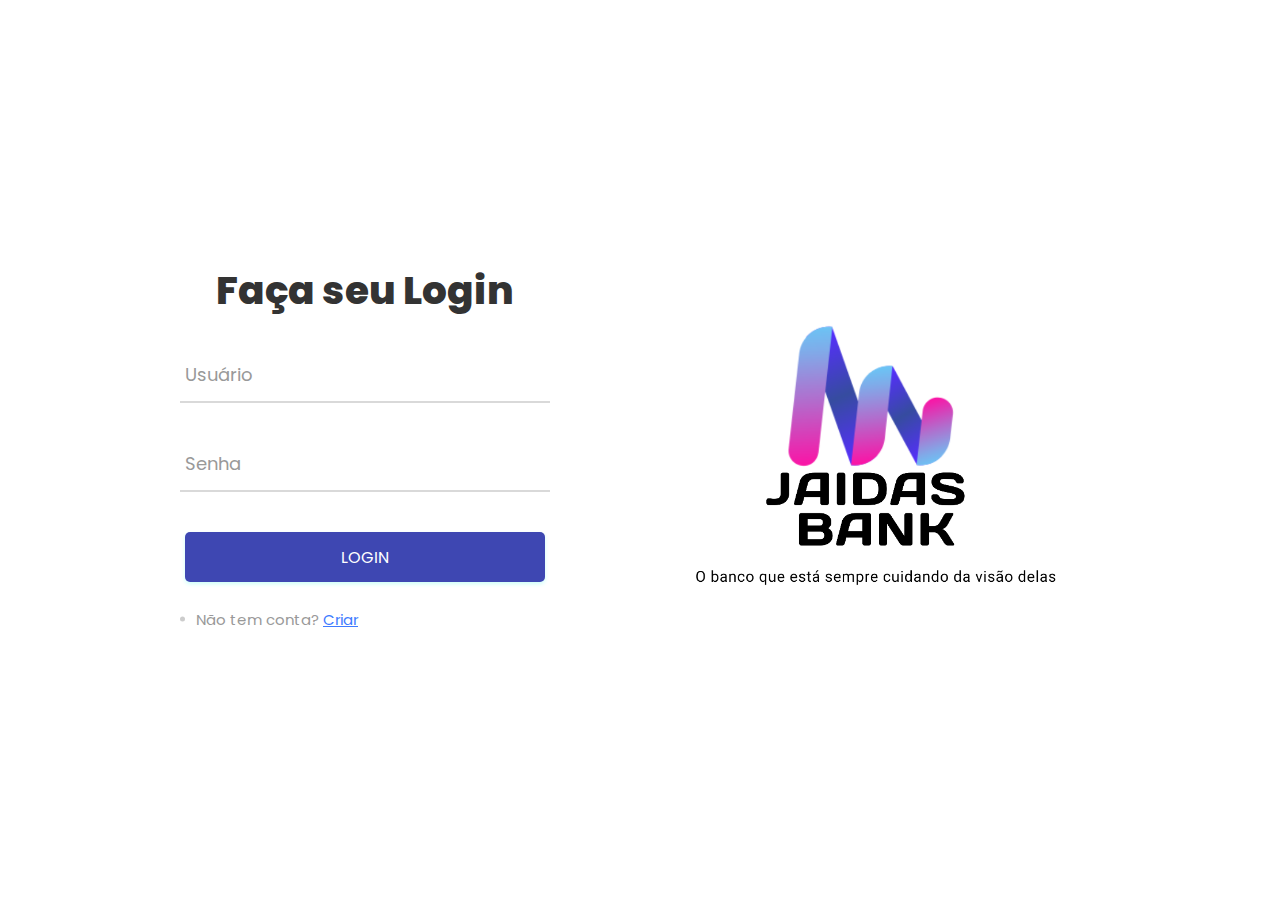
<file: Index.html>
<!DOCTYPE html>
<html lang="en">
  <head>
    <meta charset="UTF-8" />
    <meta name="viewport" content="width=device-width, initial-scale=1.0" />
    <title>Jaidas BANK</title>
    <link
      rel="shortcut icon"
      type="img/png"
      href="img/LogoJaidasCOMFUNDO.png"
    />
    <link rel="stylesheet" href="css/styles.css" />
  </head>
  <body>
    <div class="container">
      <div class="container-login">
        <div class="wrap-login">
          <form action="" class="login-form">
            <span class="login-form-title"> Faça seu Login </span>

            <div class="wrap-input margin-top-35 margin-bottom-35">
              <input
                id="usuario"
                class="input-form"
                type="text"
                name="email"
                autocomplete="off"
              />
              <span class="focus-input-form" data-placeholder="Usuário"></span>
            </div>

            <div class="wrap-input margin-bottom-35">
              <input
                id="senha"
                class="input-form"
                type="password"
                name="password"
              />
              <span class="focus-input-form" data-placeholder="Senha"></span>
            </div>

            <div class="container-login-form-btn">
              <button
                onclick="login()"
                id="buttonSubmit"
                type="submit"
                class="login-form-btn"
              >
                Login
              </button>
            </div>

            <ul class="login-utils">
              <li>
                <span class="text1"> Não tem conta? </span>

                <a href="#" class="text2"> Criar </a>
              </li>
            </ul>
          </form>
        </div>
        <img
          src="img/logoJaidas.png"
          width="450"
          height="450"
          class="margin-left-50"
        />
      </div>
    </div>

    <script>
      let inputs = document.getElementsByClassName("input-form");
      for (let input of inputs) {
        input.addEventListener("blur", function () {
          if (input.value.trim() != "") {
            input.classList.add("has-val");
          } else {
            input.classList.remove("has-val");
          }
        });
      }
    </script>
    <script src="JavaScript/Java.js"></script>
  </body>
</html>
</file>
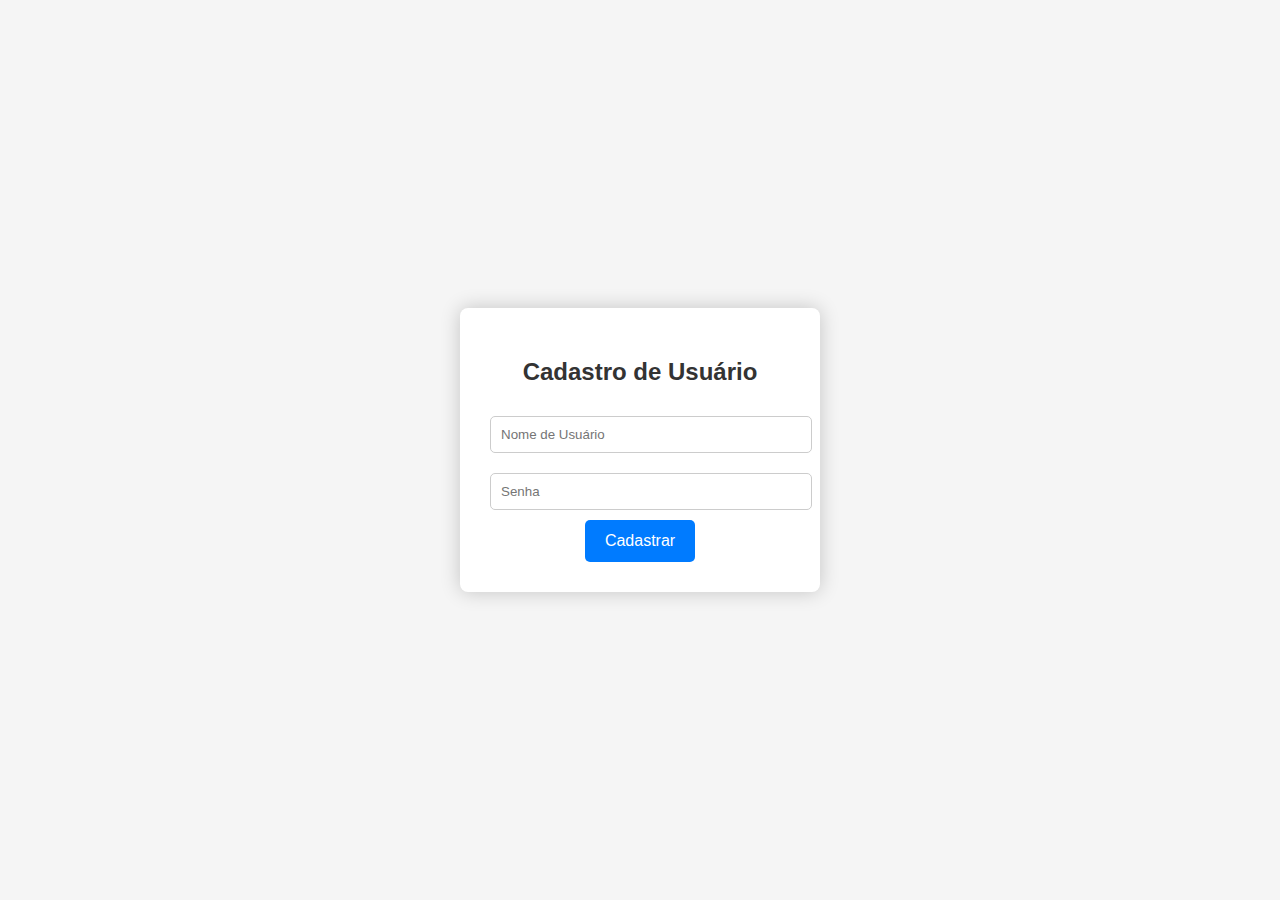
<file: Cadastro.html>
<!DOCTYPE html>
<html lang="pt-br">
  <head>
    <meta charset="UTF-8" />
    <meta name="viewport" content="width=device-width, initial-scale=1.0" />
    <title>Cadastro de Usuário - 2023</title>
    <style>
      body {
        font-family: Arial, sans-serif;
        background-color: #f5f5f5;
        margin: 0;
        padding: 0;
        display: flex;
        justify-content: center;
        align-items: center;
        height: 100vh;
      }

      .container {
        background-color: #fff;
        border-radius: 8px;
        box-shadow: 0 0 20px rgba(0, 0, 0, 0.2);
        padding: 30px;
        text-align: center;
        width: 300px;
      }

      h2 {
        color: #333;
      }

      input[type="text"],
      input[type="password"] {
        width: 100%;
        padding: 10px;
        margin: 10px 0;
        border: 1px solid #ccc;
        border-radius: 5px;
        outline: none;
      }

      input[type="text"]:focus,
      input[type="password"]:focus {
        border-color: #007bff;
      }

      input[type="submit"] {
        background-color: #007bff;
        color: #fff;
        border: none;
        padding: 12px 20px;
        border-radius: 5px;
        cursor: pointer;
        font-size: 16px;
      }

      input[type="submit"]:hover {
        background-color: #0056b3;
      }
    </style>
  </head>
  <body>
    <div class="container">
      <h2>Cadastro de Usuário</h2>
      <form action="#" method="post">
        <input
          type="text"
          name="username"
          placeholder="Nome de Usuário"
          required
        />
        <input type="password" name="password" placeholder="Senha" required />
        <input type="submit" value="Cadastrar" />
      </form>
    </div>
  </body>
</html>
</file>
<file: css/styles.css>
@import url("https://fonts.googleapis.com/css2?family=Poppins&display=swap");
/*
  Variáveis
*/

:root {
  --main-color: #407bff;
  --link-color: #666666;
  --text1: #999999;
  --highligth-text: #333333;
  --input-text: #555555;
  --white-color: #ffffff;
  --point-list: #cccccc;
  --line-input: #d9d9d9;
}

/*
    Zerar estilos
  */

* {
  font-family: "Poppins", sans-serif;
  margin: 0px;
  padding: 0px;
  box-sizing: border-box;
}

body,
html {
  height: 100%;
}

ul,
li {
  margin: 0px;
  list-style-type: none;
}

input,
button {
  outline: none !important;
  border: none;
}

button:hover {
  cursor: pointer;
}

/*
    Utilitários
  */

.text1 {
  font-size: 15px;
  color: var(--text1);
  line-height: 1.5;
}

.text2 {
  font-size: 15px;
  color: var(--main-color);
  line-height: 1.5;
}

.margin-bottom-35 {
  margin-bottom: 35px;
}

.margin-top-35 {
  margin-top: 35px;
}

.margin-bottom-8 {
  margin-bottom: 8px;
}

.margin-top-8 {
  margin-top: 8px;
}

.margin-left-50 {
  margin-left: 50px;
}

/*
    Login
  */

.container {
  width: 100%;
  margin: 0 auto;
}

.container-login {
  width: 100%;
  min-height: 100vh;
  display: flex;
  flex-wrap: wrap;
  justify-content: center;
  align-items: center;
  padding: 15px;
  background: var(--white-color);
}

.wrap-login {
  width: 370px;
  margin-right: 50px;
  background: var(--white-color);
}

/*
    Formulário
  */

.login-form {
  width: 100%;
}

.login-form-title {
  display: block;
  font-weight: 800;
  font-size: 39px;
  color: var(--highligth-text);
  line-height: 1.2;
  text-align: center;
}

/*
    Input
  */

.wrap-input {
  width: 100%;
  position: relative;
  border-bottom: 2px solid var(--line-input);
}

.input-form {
  font-size: 18px;
  color: var(--input-text);
  line-height: 1.2;
  display: block;
  width: 100%;
  height: 52px;
  background: transparent;
  padding: 0 5px;
}

.focus-input-form {
  position: absolute;
  display: block;
  width: 100%;
  height: 100%;
  top: 0;
  left: 0;
  pointer-events: none;
}

.focus-input-form::before {
  content: "";
  display: block;
  position: absolute;
  bottom: -2px;
  left: 0;
  width: 0;
  height: 2px;
  transition: all 0.4s;
  background: var(--main-color);
}

.focus-input-form::after {
  font-size: 18px;
  color: var(--text1);
  line-height: 1.2;
  content: attr(data-placeholder);
  display: block;
  width: 100%;
  position: absolute;
  top: 15px;
  left: 0px;
  padding-left: 5px;
  transition: all 0.4s;
}

.input-form:focus + .focus-input-form::after {
  top: -20px;
  font-size: 15px;
}

.input-form:focus + .focus-input-form::before {
  width: 100%;
}

.has-val.input-form + .focus-input-form::after {
  top: -20px;
  font-size: 15px;
}

.has-val.input-form + .focus-input-form::before {
  width: 100%;
}

/*
    Botão
  */

.container-login-form-btn {
  width: 100%;
  display: flex;
  justify-content: center;
}

.login-form-btn {
  font-size: 16px;
  color: var(--white-color);
  line-height: 1.2;
  text-transform: uppercase;
  display: flex;
  justify-content: center;
  align-items: center;
  padding: 0 20px;
  width: 100%;
  height: 50px;
  background-color: #3e47b2;
  border-radius: 5px;
  transition: all 0.4s;
}

.login-form-btn:hover {
  background-color: #dc3eb6;
}

/*
    Links - Login utils
  */

a {
  font-size: 14px;
  line-height: 1.7;
  color: var(--link-color);
  margin: 0px;
  transition: all 0.4s;
}

a:focus {
  outline: none !important;
}

a:hover {
  text-decoration: none;
  color: #84a7e7;
}

/*
    Login utils
  */

.login-utils {
  margin-top: 20px;
}

.login-utils li {
  position: relative;
  padding-left: 16px;
}

.login-utils li::before {
  content: "";
  display: block;
  position: absolute;
  width: 5px;
  height: 5px;
  border-radius: 50%;
  background-color: var(--point-list);
  top: 45%;
  transform: translateY(-50%);
  left: 0;
}

/* menu */

.text--center {
  text-align: center;
}

body {
  display: flex;
  justify-content: center;
  align-items: center;
}

button {
  background-color: #dc3eb6;
  color: #fff;
  border: none;
  padding: 10px 20px;
  margin: 5px;
  cursor: pointer;
  font-size: 16px;
  border-radius: 5px;
  box-shadow: 0px 2px 4px rgba(0, 255, 225, 0.2); /* Adiciona uma sombra */
}

button:hover {
  background-color: #ac75d0;
}

img {
  width: max-content;
}
</file>
